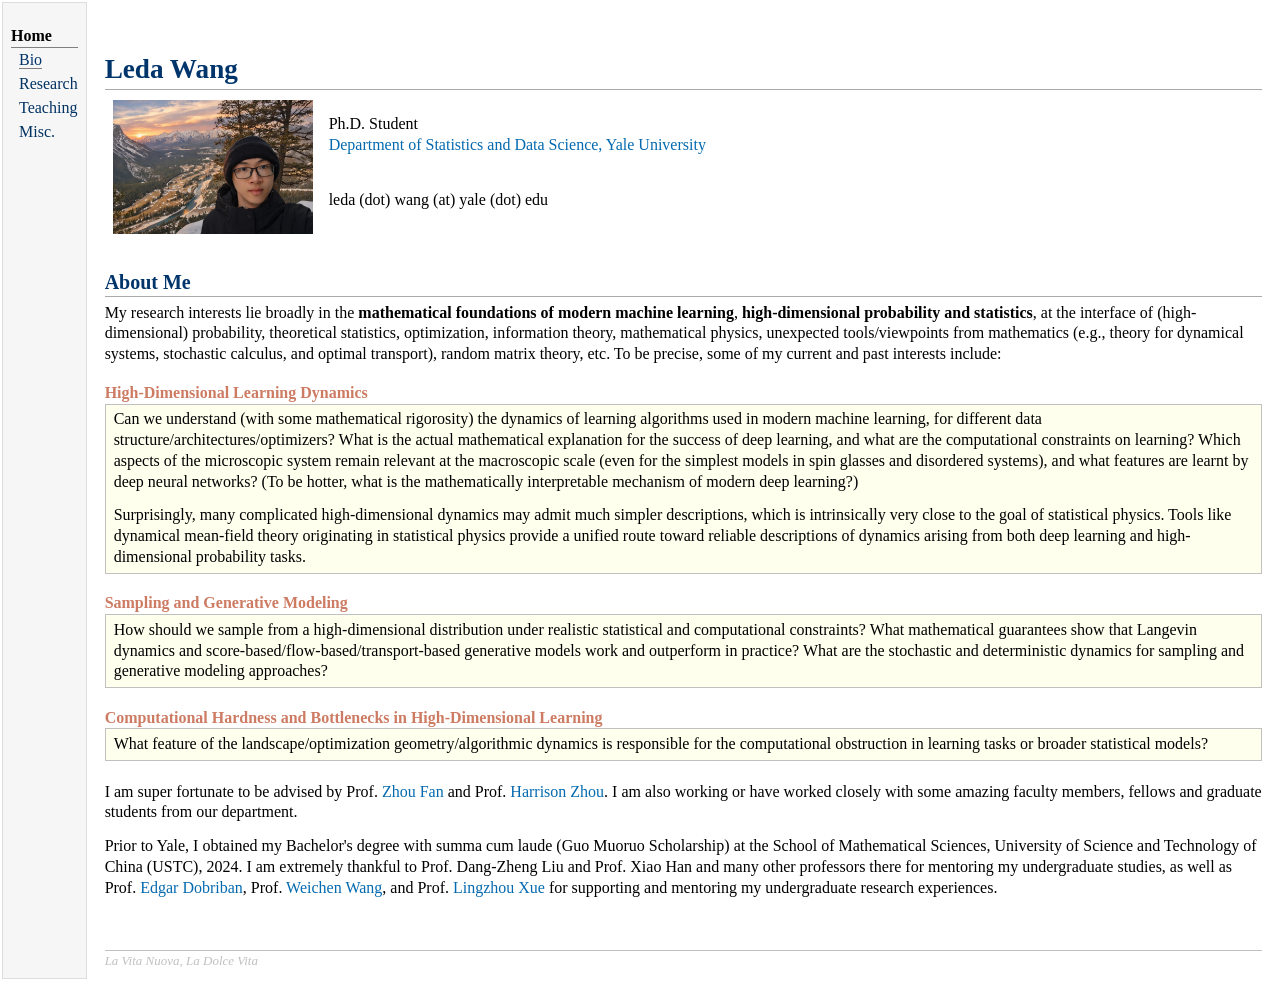
<file: index.html>
<!DOCTYPE html PUBLIC "-//W3C//DTD XHTML 1.1//EN"
  "http://www.w3.org/TR/xhtml11/DTD/xhtml11.dtd">
<html xmlns="http://www.w3.org/1999/xhtml" xml:lang="en">
<head>
<meta name="generator" content="jemdoc, see http://jemdoc.jaboc.net/" />
<meta http-equiv="Content-Type" content="text/html;charset=utf-8" />
<link rel="stylesheet" href="jemdoc.css" type="text/css" />
<title>Leda Wang</title>
</head>
<body>
<table summary="Table for page layout." id="tlayout">
<tr valign="top">
<td id="layout-menu">
<div class="menu-category">Home</div>
<div class="menu-item"><a href="index.html" class="current">Bio</a></div>
<div class="menu-item"><a href="publications.html">Research</a></div>
<div class="menu-item"><a href="teaching.html">Teaching</a></div>
<div class="menu-item"><a href="fun.html">Misc.</a></div>
</td>
<td id="layout-content">
<!-- Global site tag (gtag.js) - Google Analytics -->
<script async src="https://www.googletagmanager.com/gtag/js?id=UA-150369356-1"></script>
<script>
  window.dataLayer = window.dataLayer || [];
  function gtag(){dataLayer.push(arguments);}
  gtag('js', new Date());

  gtag('config', 'UA-150369356-1');
</script>
<h1>Leda Wang</h1>
<table class="imgtable"><tr>
<td><img src="Banff.png" alt="Leda Wang" width="200px" /></td>
<td align="left"><p>Ph.D. Student <br />
<a href="https://statistics.yale.edu/">Department of Statistics and Data Science, Yale University</a> <br /></p>
<p><br />
leda (dot) wang (at) yale (dot) edu <br /></p>
</td></tr></table>
<h2>About Me</h2>
<p>
My research interests lie broadly in the <strong>mathematical foundations of modern machine learning</strong>, <strong>high-dimensional probability and statistics</strong>,
at the interface of (high-dimensional) probability, theoretical statistics, optimization, information theory, mathematical physics, unexpected tools/viewpoints from mathematics (e.g., theory for dynamical systems, stochastic calculus, and optimal transport), random matrix theory, etc. To be precise, some of my current and past interests include:
</p>

<div class="infoblock"> <div class="blocktitle"> <strong>High-Dimensional Learning Dynamics</strong> </div> <div class="blockcontent"> <p> Can we understand (with some mathematical rigorosity) the dynamics of learning algorithms used in modern machine learning, for different data structure/architectures/optimizers? What is the actual mathematical explanation for the success of deep learning, and what are the computational constraints on learning? Which aspects of the microscopic system remain relevant at the macroscopic scale (even for the simplest models in spin glasses and disordered systems), and what features are learnt by deep neural networks? (To be hotter, what is the mathematically interpretable mechanism of modern deep learning?) </p>

<p> Surprisingly, many complicated high-dimensional dynamics may admit much simpler descriptions, which is intrinsically very close to the goal of statistical physics. Tools like dynamical mean-field theory originating in statistical physics provide a unified route toward reliable descriptions of dynamics arising from both deep learning and high-dimensional probability tasks. </p> </div></div>

<div class="infoblock"> <div class="blocktitle"><strong>Sampling and Generative Modeling</strong> </div> <div class="blockcontent"> <p> How should we sample from a high-dimensional distribution under realistic statistical and computational constraints? What mathematical guarantees show that Langevin dynamics and score-based/flow-based/transport-based generative models work and outperform in practice? What are the stochastic and deterministic dynamics for sampling and generative modeling approaches? </p> </div></div>

<div class="infoblock"> <div class="blocktitle"><strong>Computational Hardness and Bottlenecks in High-Dimensional Learning</strong></div> <div class="blockcontent"> <p> What feature of the landscape/optimization geometry/algorithmic dynamics is responsible for the computational obstruction in learning tasks or broader statistical models? </p> </div></div>

<p>I am super fortunate to be advised by Prof. <a href="http://www.stat.yale.edu/~zf59/">Zhou Fan</a> and Prof. <a href="http://www.stat.yale.edu/~hz68/">Harrison Zhou</a>. I am also working or have worked closely with some amazing faculty members, fellows and graduate students from our department.
</p>
<p>Prior to Yale, I obtained my Bachelor's degree with summa cum laude (Guo Muoruo Scholarship) at the School of Mathematical Sciences, University of Science and Technology of China (USTC), 2024. I am extremely thankful to Prof. Dang-Zheng Liu and Prof. Xiao Han and many other professors there for mentoring my undergraduate studies, as well as Prof. <a href="https://statistics.wharton.upenn.edu/profile/dobriban/">Edgar Dobriban</a>, Prof. <a href="https://weichwang.github.io/weichenw/">Weichen Wang</a>, and Prof. <a href="https://lingzhou-xue.github.io/">Lingzhou Xue</a> for supporting and mentoring my undergraduate research experiences.
</p>
<div id="footer">
<div id="footer-text">
<i>La Vita Nuova, La Dolce Vita</i>
</div>
</div>
</td>
</tr>
</table>
</body>
</html>
</file>
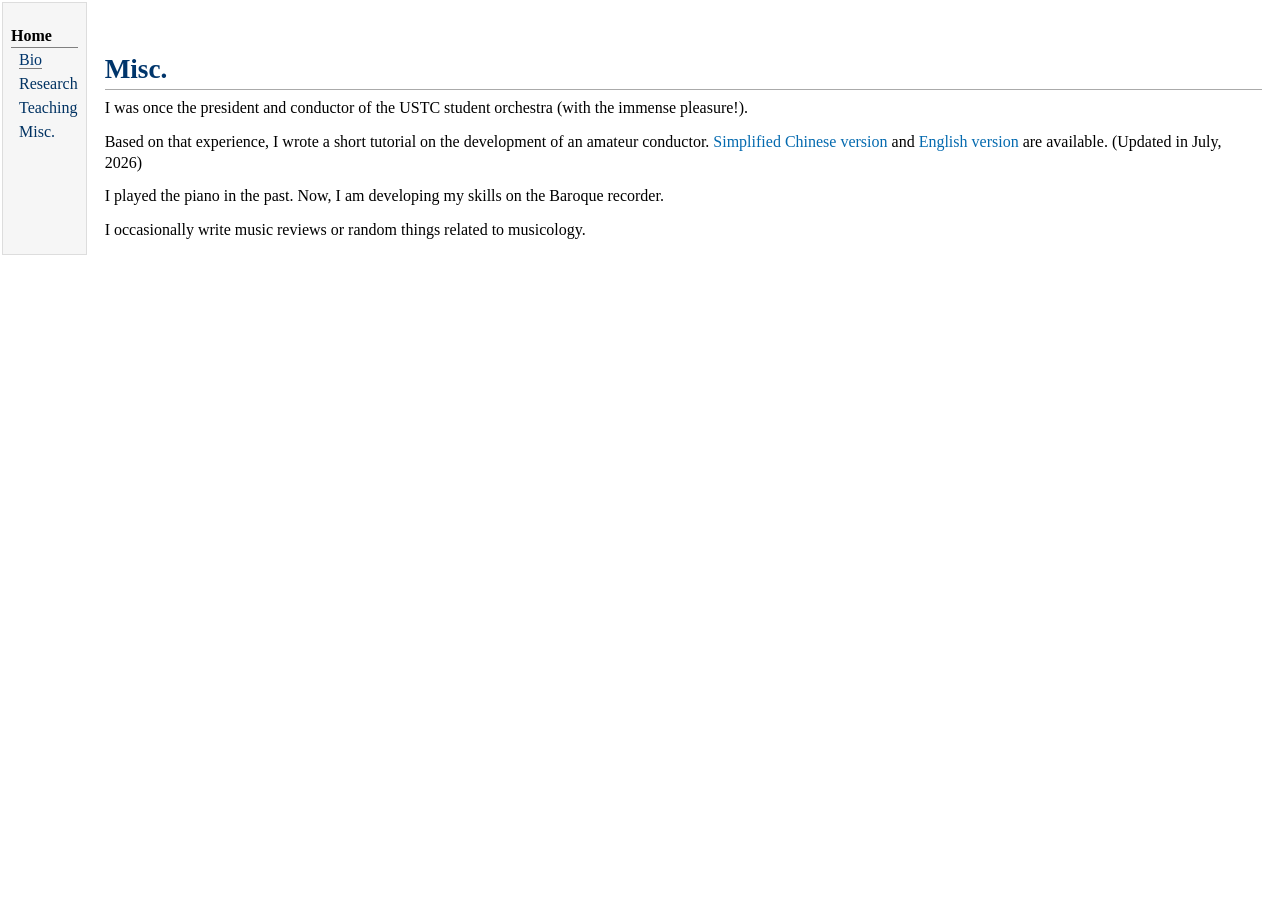
<file: fun.html>
<!DOCTYPE html PUBLIC "-//W3C//DTD XHTML 1.1//EN"
  "http://www.w3.org/TR/xhtml11/DTD/xhtml11.dtd">
<html xmlns="http://www.w3.org/1999/xhtml" xml:lang="en">
<head>
<meta name="generator" content="jemdoc, see http://jemdoc.jaboc.net/" />
<meta http-equiv="Content-Type" content="text/html;charset=utf-8" />
<link rel="stylesheet" href="jemdoc.css" type="text/css" />
<title>Leda Wang</title>
</head>
<body>
<table summary="Table for page layout." id="tlayout">
<tr valign="top">
<td id="layout-menu">
<div class="menu-category">Home</div>
<div class="menu-item"><a href="index.html" class="current">Bio</a></div>
<div class="menu-item"><a href="publications.html">Research</a></div>
<div class="menu-item"><a href="teaching.html">Teaching</a></div>
<div class="menu-item"><a href="fun.html">Misc.</a></div>
</td>
<td id="layout-content">
<!-- Global site tag (gtag.js) - Google Analytics -->
<script async src="https://www.googletagmanager.com/gtag/js?id=UA-150369356-1"></script>
<script>
  window.dataLayer = window.dataLayer || [];
  function gtag(){dataLayer.push(arguments);}
  gtag('js', new Date());

  gtag('config', 'UA-150369356-1');
</script>
<h1>Misc.</h1>
<p>I was once the president and conductor of the USTC student orchestra (with the immense pleasure!). <br /></p>
<p>Based on that experience, I wrote a short tutorial on the development of an amateur conductor. <a href="指挥教程.pdf">Simplified Chinese version</a> and <a href="Tutorial_on_Conducting.pdf">English version</a> are available. (Updated in July, 2026) </p>
<p>I played the piano in the past. Now, I am developing my skills on the Baroque recorder. </p>
<p>I occasionally write music reviews or random things related to musicology. </p>
</div>
</div>
</td>
</tr>
</table>
</body>
</html>
</file>
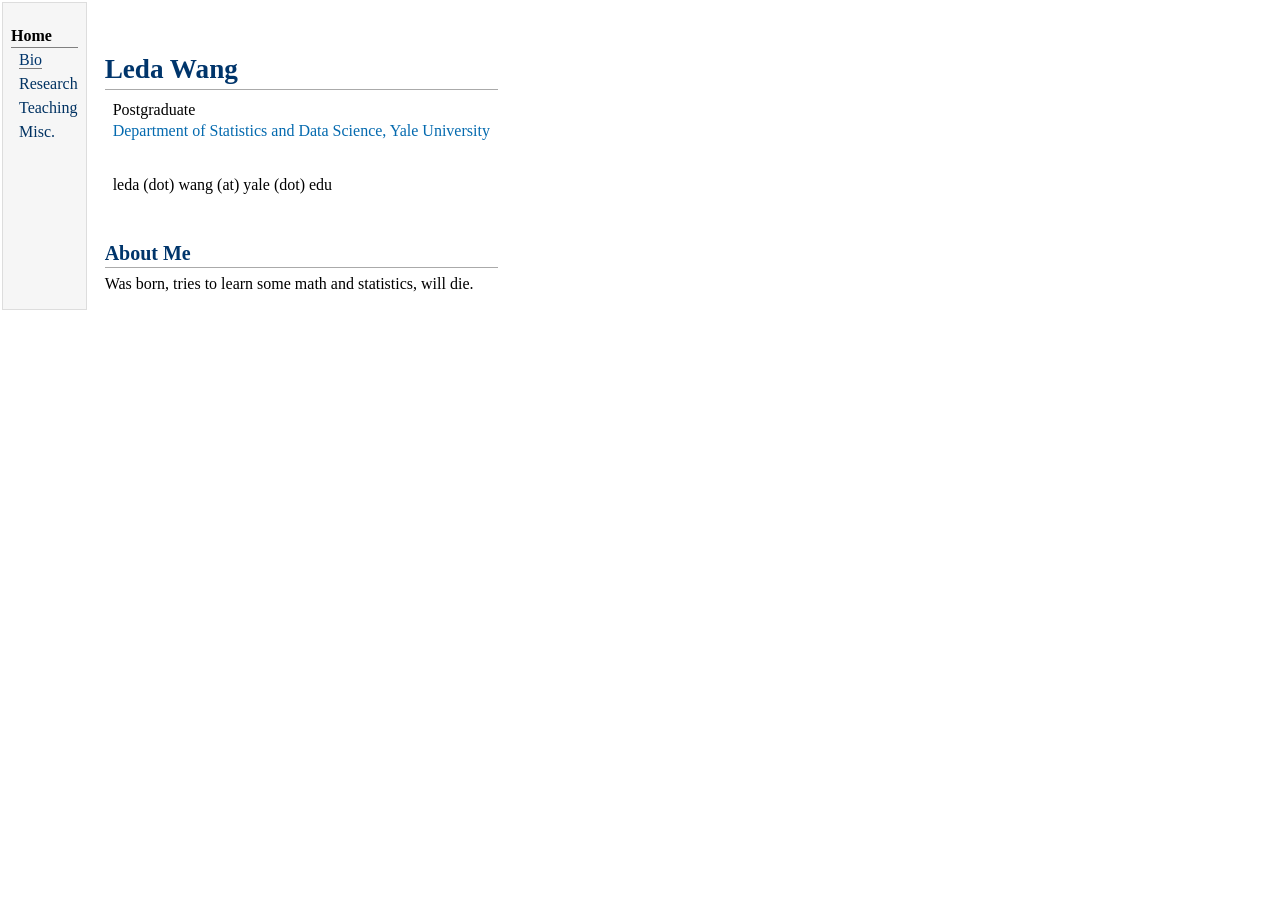
<file: index_old.html>
<!DOCTYPE html PUBLIC "-//W3C//DTD XHTML 1.1//EN"
  "http://www.w3.org/TR/xhtml11/DTD/xhtml11.dtd">
<html xmlns="http://www.w3.org/1999/xhtml" xml:lang="en">
<head>
<meta name="generator" content="jemdoc, see http://jemdoc.jaboc.net/" />
<meta http-equiv="Content-Type" content="text/html;charset=utf-8" />
<link rel="stylesheet" href="jemdoc.css" type="text/css" />
<title>Leda Wang - USTC Mathematics</title>
</head>
<body>
<table summary="Table for page layout." id="tlayout">
<tr valign="top">
<td id="layout-menu">
<div class="menu-category">Home</div>
<div class="menu-item"><a href="index.html" class="current">Bio</a></div>
<div class="menu-item"><a href="publications.html">Research</a></div>
<div class="menu-item"><a href="teaching.html">Teaching</a></div>
<div class="menu-item"><a href="fun.html">Misc.</a></div>
</td>
<td id="layout-content">
<!-- Global site tag (gtag.js) - Google Analytics -->
<script async src="https://www.googletagmanager.com/gtag/js?id=UA-150369356-1"></script>
<script>
  window.dataLayer = window.dataLayer || [];
  function gtag(){dataLayer.push(arguments);}
  gtag('js', new Date());

  gtag('config', 'UA-150369356-1');
</script>
<h1>Leda Wang</h1>
<table class="imgtable"><tr>
<td align="left"><p>Postgraduate <br />
<a href="https://statistics.yale.edu/">Department of Statistics and Data Science, Yale University</a> <br /></p>
<p><br />
leda (dot) wang (at) yale (dot) edu <br /></p>
</td></tr></table>
<h2>About Me</h2>
<p>Was born, tries to learn some math and statistics, will die.
</p>
</td>
</tr>
</table>
</body>
</html>
</file>
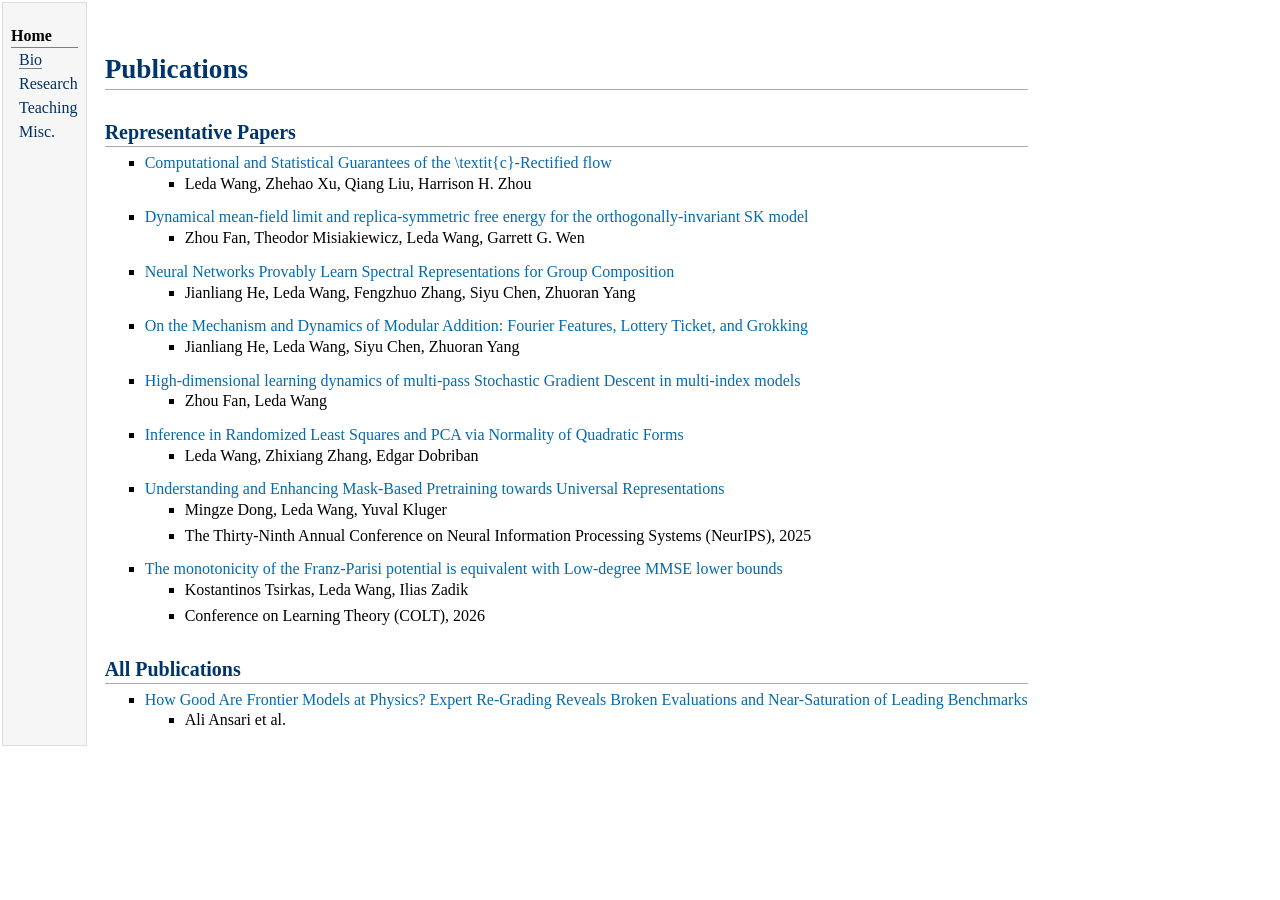
<file: publications.html>
<!DOCTYPE html PUBLIC "-//W3C//DTD XHTML 1.1//EN"
  "http://www.w3.org/TR/xhtml11/DTD/xhtml11.dtd">
<html xmlns="http://www.w3.org/1999/xhtml" xml:lang="en">
<head>
<meta name="generator" content="jemdoc, see http://jemdoc.jaboc.net/" />
<meta http-equiv="Content-Type" content="text/html;charset=utf-8" />
<link rel="stylesheet" href="jemdoc.css" type="text/css" />
<title>Leda Wang</title>
</head>
<body>
<table summary="Table for page layout." id="tlayout">
<tr valign="top">
<td id="layout-menu">
<div class="menu-category">Home</div>
<div class="menu-item"><a href="index.html" class="current">Bio</a></div>
<div class="menu-item"><a href="publications.html">Research</a></div>
<div class="menu-item"><a href="teaching.html">Teaching</a></div>
<div class="menu-item"><a href="fun.html">Misc.</a></div>
</td>
<td id="layout-content">
<!-- Global site tag (gtag.js) - Google Analytics -->
<script async src="https://www.googletagmanager.com/gtag/js?id=UA-150369356-1"></script>
<script>
  window.dataLayer = window.dataLayer || [];
  function gtag(){dataLayer.push(arguments);}
  gtag('js', new Date());

  gtag('config', 'UA-150369356-1');
</script>
<h1>Publications</h1>
<h2>Representative Papers</h2>
<ul>
<li><p><a href="https://arxiv.org/abs/2608.02487">Computational and Statistical Guarantees of the \textit{c}-Rectified flow</a> <br /></p>
<ul>
<li><p>Leda Wang, Zhehao Xu, Qiang Liu, Harrison H. Zhou</p>
</li>
</ul>

</li>
<li><p><a href="https://arxiv.org/abs/2607.10102">Dynamical mean-field limit and replica-symmetric free energy for the orthogonally-invariant SK model</a> <br /></p>
<ul>
<li><p>Zhou Fan, Theodor Misiakiewicz, Leda Wang, Garrett G. Wen</p>
</li>
</ul>

</li>
<li><p><a href="https://arxiv.org/abs/2606.02993">Neural Networks Provably Learn Spectral Representations for Group Composition</a> <br /></p>
<ul>
<li><p>Jianliang He, Leda Wang, Fengzhuo Zhang, Siyu Chen, Zhuoran Yang</p>
</li>
</ul>

</li>
<li><p><a href="https://arxiv.org/abs/2602.16849">On the Mechanism and Dynamics of Modular Addition: Fourier Features, Lottery Ticket, and Grokking</a> <br /></p>
<ul>
<li><p>Jianliang He, Leda Wang, Siyu Chen, Zhuoran Yang</p>
</li>
</ul>

</li>
<li><p><a href="https://arxiv.org/abs/2601.21093">High-dimensional learning dynamics of multi-pass Stochastic Gradient Descent in multi-index models</a> <br /></p>
<ul>
<li><p>Zhou Fan, Leda Wang</p>
</li>
</ul>

</li>
<li><p><a href="https://arxiv.org/abs/2404.00912">Inference in Randomized Least Squares and PCA via Normality of Quadratic Forms</a> <br /></p>
<ul>
<li><p>Leda Wang, Zhixiang Zhang, Edgar Dobriban</p>
</li>
</ul>

</li>
<li><p><a href="https://arxiv.org/abs/2509.21650">Understanding and Enhancing Mask-Based Pretraining towards Universal Representations</a> <br /></p>
<ul>
<li><p>Mingze Dong, Leda Wang, Yuval Kluger</p>
</li>
<li><p>The Thirty-Ninth Annual Conference on Neural Information Processing Systems (NeurIPS), 2025</p>
</li>
</ul>

</li>
<li><p><a href="https://arxiv.org/abs/2603.20070">The monotonicity of the Franz-Parisi potential is equivalent with Low-degree MMSE lower bounds </a> <br /></p>
<ul>
<li><p>Kostantinos Tsirkas, Leda Wang, Ilias Zadik</p>
</li>
<li><p>Conference on Learning Theory (COLT), 2026</p>
</li>
</ul>


</li>
</ul>
<h2>All Publications</h2>
<ul>
<li><p><a href="https://arxiv.org/abs/2609.13009">How Good Are Frontier Models at Physics? Expert Re-Grading Reveals Broken Evaluations and Near-Saturation of Leading Benchmarks</a> <br /></p>
<ul>
<li><p>Ali Ansari et al.</p>
</li>
</ul>

</li>
</ul>
<!--
<h2>Unpublished</h2>
<ul>
<li><p><a href="Lindeberg_method_summary_1.pdf">A Glimpse of Lindeberg Replacement Method.</a> <br /></p>
<ul>
<li><p>A comprehensive review of the Lindeberg's leave-one-out method and its applications in probability theory. Submitted as the report for Loo-Keng Hua Seminar.</p>
</li>
</ul>
<ul>
-->
</div>
</div>
</td>
</tr>
</table>
</body>
</html>
</file>
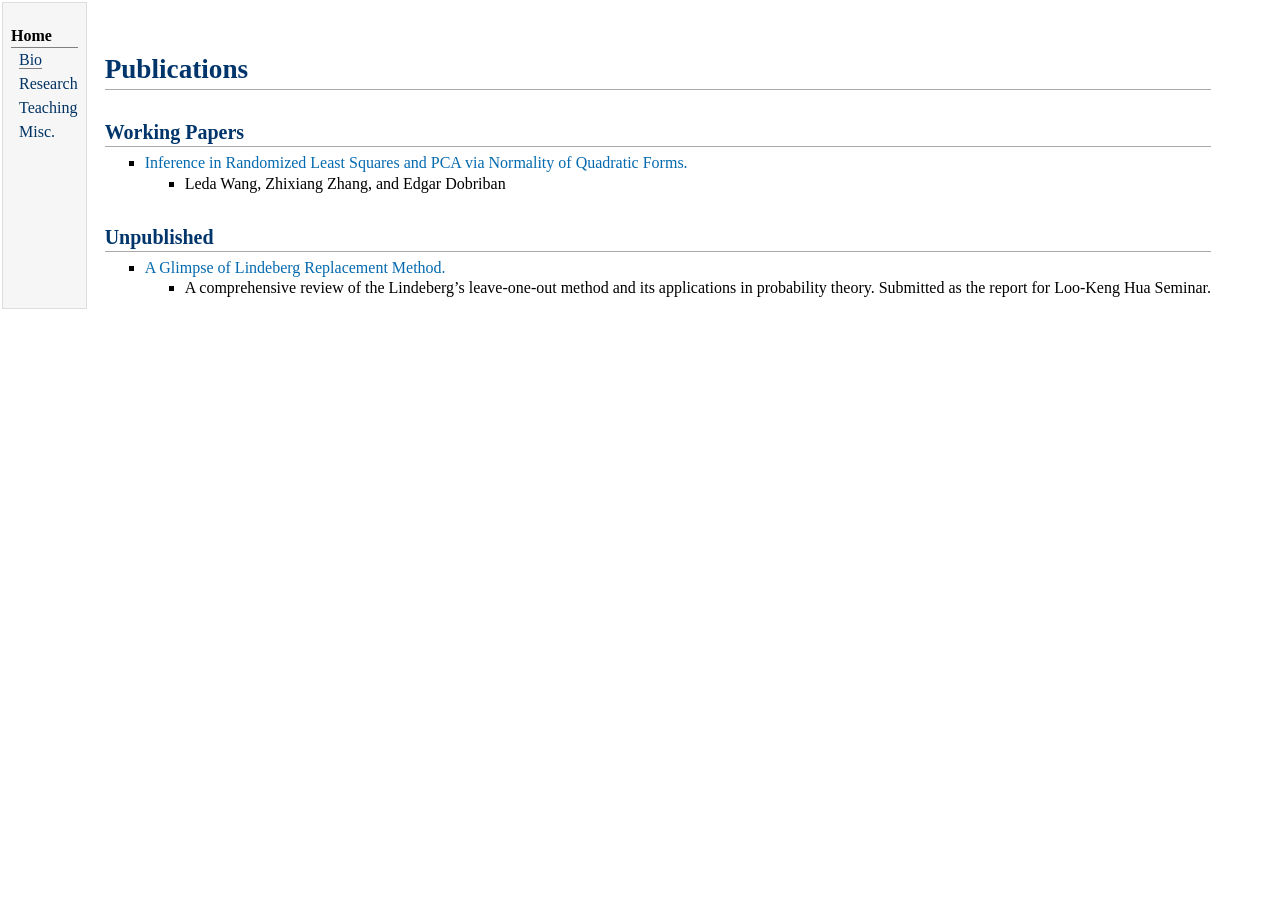
<file: publications_old.html>
<!DOCTYPE html PUBLIC "-//W3C//DTD XHTML 1.1//EN"
  "http://www.w3.org/TR/xhtml11/DTD/xhtml11.dtd">
<html xmlns="http://www.w3.org/1999/xhtml" xml:lang="en">
<head>
<meta name="generator" content="jemdoc, see http://jemdoc.jaboc.net/" />
<meta http-equiv="Content-Type" content="text/html;charset=utf-8" />
<link rel="stylesheet" href="jemdoc.css" type="text/css" />
<title>Leda Wang - USTC Mathematics</title>
</head>
<body>
<table summary="Table for page layout." id="tlayout">
<tr valign="top">
<td id="layout-menu">
<div class="menu-category">Home</div>
<div class="menu-item"><a href="index.html" class="current">Bio</a></div>
<div class="menu-item"><a href="publications.html">Research</a></div>
<div class="menu-item"><a href="teaching.html">Teaching</a></div>
<div class="menu-item"><a href="fun.html">Misc.</a></div>
</td>
<td id="layout-content">
<!-- Global site tag (gtag.js) - Google Analytics -->
<script async src="https://www.googletagmanager.com/gtag/js?id=UA-150369356-1"></script>
<script>
  window.dataLayer = window.dataLayer || [];
  function gtag(){dataLayer.push(arguments);}
  gtag('js', new Date());

  gtag('config', 'UA-150369356-1');
</script>
<h1>Publications</h1>
<h2>Working Papers</h2>
<ul>
<li><p><a href="https://arxiv.org/abs/2404.00912">Inference in Randomized Least Squares and PCA via Normality of Quadratic Forms.</a> <br /></p>
<ul>
<li><p>Leda Wang, Zhixiang Zhang, and Edgar Dobriban</p>
</li>
</ul>
  
</li>
</ul>
<h2>Unpublished</h2>
<ul>
<li><p><a href="Lindeberg_method_summary_1.pdf">A Glimpse of Lindeberg Replacement Method.</a> <br /></p>
<ul>
<li><p>A comprehensive review of the Lindeberg’s leave-one-out method and its applications in probability theory. Submitted as the report for Loo-Keng Hua Seminar.</p>
</li>
</ul>
<ul>
</div>
</div>
</td>
</tr>
</table>
</body>
</html>
</file>
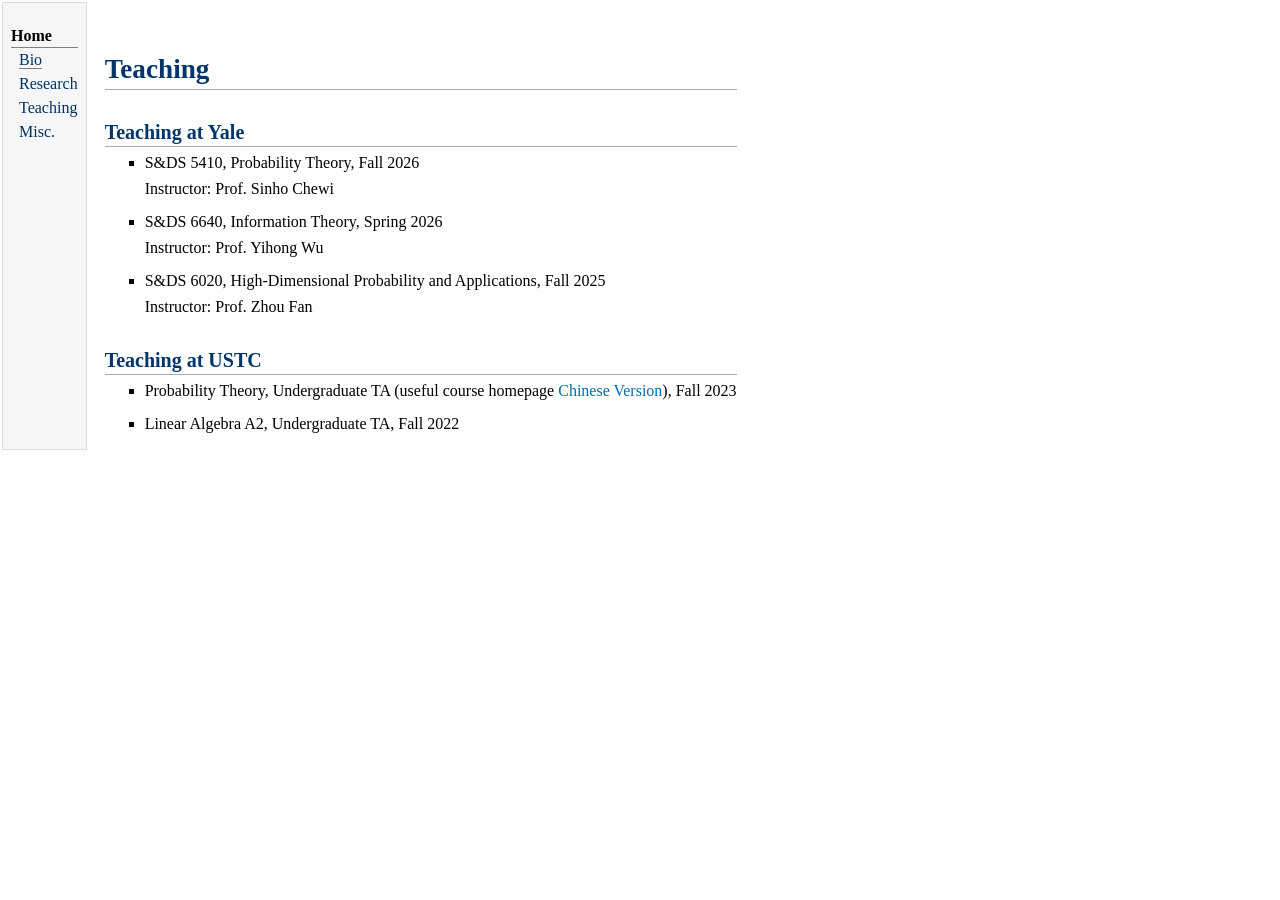
<file: teaching.html>
<!DOCTYPE html PUBLIC "-//W3C//DTD XHTML 1.1//EN"
  "http://www.w3.org/TR/xhtml11/DTD/xhtml11.dtd">
<html xmlns="http://www.w3.org/1999/xhtml" xml:lang="en">
<head>
<meta name="generator" content="jemdoc, see http://jemdoc.jaboc.net/" />
<meta http-equiv="Content-Type" content="text/html;charset=utf-8" />
<link rel="stylesheet" href="jemdoc.css" type="text/css" />
<title>Leda Wang</title>
</head>
<body>
<table summary="Table for page layout." id="tlayout">
<tr valign="top">
<td id="layout-menu">
<div class="menu-category">Home</div>
<div class="menu-item"><a href="index.html" class="current">Bio</a></div>
<div class="menu-item"><a href="publications.html">Research</a></div>
<div class="menu-item"><a href="teaching.html">Teaching</a></div>
<div class="menu-item"><a href="fun.html">Misc.</a></div>
</td>
<td id="layout-content">
<!-- Global site tag (gtag.js) - Google Analytics -->
<script async src="https://www.googletagmanager.com/gtag/js?id=UA-150369356-1"></script>
<script>
  window.dataLayer = window.dataLayer || [];
  function gtag(){dataLayer.push(arguments);}
  gtag('js', new Date());

  gtag('config', 'UA-150369356-1');
</script>
<h1>Teaching</h1>
<h2>Teaching at Yale</h2>
<ul>
<li><p>S&DS 5410, Probability Theory, Fall 2026</p>
<p>Instructor: Prof. Sinho Chewi</p>
</li>
</ul>
<ul>
<li><p>S&DS 6640, Information Theory, Spring 2026</p>
<p>Instructor: Prof. Yihong Wu</p>
</li>
</ul>
<ul>
<li><p>S&DS 6020, High-Dimensional Probability and Applications, Fall 2025</p>
<p>Instructor: Prof. Zhou Fan</p>
</li>
</ul>
<h2>Teaching at USTC</h2>
<ul>
<li><p>Probability Theory, Undergraduate TA (useful course homepage <a href="http://home.ustc.edu.cn/~zyx240014/USTCProbability/index.html">Chinese Version</a>), Fall 2023</p>
</li>
</ul>
<ul>
<li><p>Linear Algebra A2, Undergraduate TA, Fall 2022</p>
</li>
</ul>
</div>
</div>
</td>
</tr>
</table>
</body>
</html>
</file>
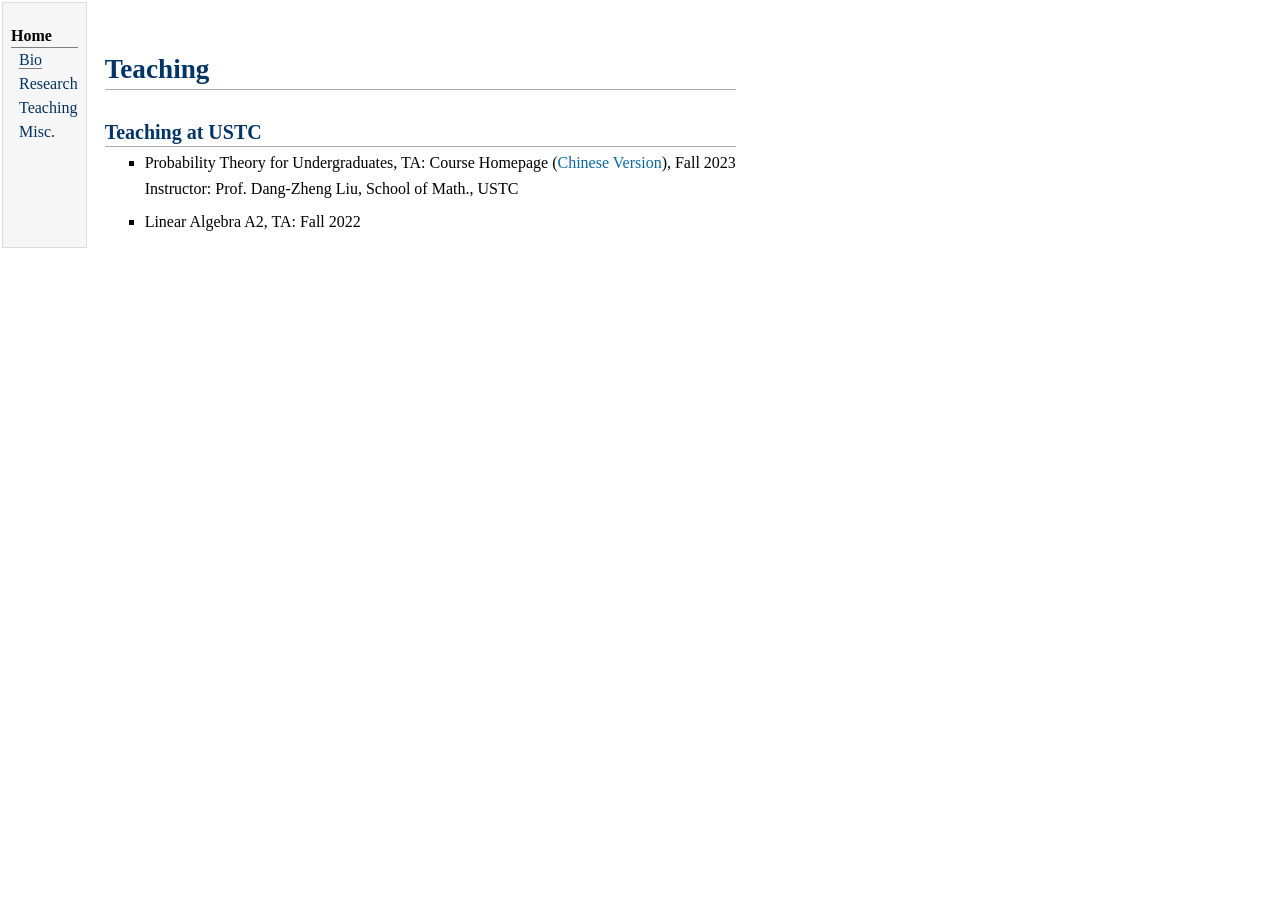
<file: teaching_old.html>
<!DOCTYPE html PUBLIC "-//W3C//DTD XHTML 1.1//EN"
  "http://www.w3.org/TR/xhtml11/DTD/xhtml11.dtd">
<html xmlns="http://www.w3.org/1999/xhtml" xml:lang="en">
<head>
<meta name="generator" content="jemdoc, see http://jemdoc.jaboc.net/" />
<meta http-equiv="Content-Type" content="text/html;charset=utf-8" />
<link rel="stylesheet" href="jemdoc.css" type="text/css" />
<title>Leda Wang - USTC Mathematics</title>
</head>
<body>
<table summary="Table for page layout." id="tlayout">
<tr valign="top">
<td id="layout-menu">
<div class="menu-category">Home</div>
<div class="menu-item"><a href="index.html" class="current">Bio</a></div>
<div class="menu-item"><a href="publications.html">Research</a></div>
<div class="menu-item"><a href="teaching.html">Teaching</a></div>
<div class="menu-item"><a href="fun.html">Misc.</a></div>
</td>
<td id="layout-content">
<!-- Global site tag (gtag.js) - Google Analytics -->
<script async src="https://www.googletagmanager.com/gtag/js?id=UA-150369356-1"></script>
<script>
  window.dataLayer = window.dataLayer || [];
  function gtag(){dataLayer.push(arguments);}
  gtag('js', new Date());

  gtag('config', 'UA-150369356-1');
</script>
<h1>Teaching</h1>
<h2>Teaching at USTC</h2>
<ul>
<li><p>Probability Theory for Undergraduates, TA: Course Homepage (<a href="http://home.ustc.edu.cn/~zyx240014/USTCProbability/index.html">Chinese Version</a>), Fall 2023</p>
<p>Instructor: Prof. Dang-Zheng Liu, School of Math., USTC</p>
</li>
</ul>
<ul>
<li><p>Linear Algebra A2, TA: Fall 2022</p>
</li>
</ul>
</div>
</div>
</td>
</tr>
</table>
</body>
</html>
</file>
<file: jemdoc.css>
/* Default css file for jemdoc. */

table#tlayout {
    border: none;
    border-collapse: separate;
    background: white;
}

body {
	background: white;
	font-family: Georgia, serif;
	padding-bottom: 8px;
	margin: 0;
}

#layout-menu {
	background: #f6f6f6;
	border: 1px solid #dddddd;
	padding-top: 0.5em;
	padding-left: 8px;
	padding-right: 8px;
	font-size: 1.0em;
	width: auto;
	white-space: nowrap;
    text-align: left;
    vertical-align: top;
}

#layout-menu td {
	background: #f4f4f4;
    vertical-align: top;
}

#layout-content {
	padding-top: 0.0em;
	padding-left: 1.0em;
	padding-right: 1.0em;
    border: none;
    background: white;
    text-align: left;
    vertical-align: top;
}

#layout-menu a {
	line-height: 1.5em;
	margin-left: 0.5em;
}

tt {
    background: #ffffdd;
}

pre, tt {
	font-size: 90%;
	font-family: monaco, monospace;
}

a, a > tt {
	color: #046AAF;
	text-decoration: none;
}

a:hover {
	border-bottom: 1px gray dotted;
}

#layout-menu a.current:link, #layout-menu a.current:visited {
	color: #00356b;
	border-bottom: 1px gray solid;
}
#layout-menu a:link, #layout-menu a:visited, #layout-menu a:hover {
	color: #003262;
	text-decoration: none;
}
#layout-menu a:hover {
	text-decoration: none;
}

div.menu-category {
	border-bottom: 1px solid gray;
	margin-top: 0.8em;
	padding-top: 0.2em;
	padding-bottom: 0.1em;
	font-weight: bold;
}

div.menu-item {
	padding-left: 16px;
	text-indent: -16px;
}

div#toptitle {
	padding-bottom: 0.2em;
	margin-bottom: 1.5em;
	border-bottom: 3px double gray;
}

/* Reduce space if we begin the page with a title. */
div#toptitle + h2, div#toptitle + h3 {
	margin-top: -0.7em;
}

div#subtitle {
	margin-top: 0.0em;
	margin-bottom: 0.0em;
	padding-top: 0em;
	padding-bottom: 0.1em;
}

em {
	font-style: italic;
}

strong {
	font-weight: bold;
}


h1, h2, h3 {
	color: #00356b;
	margin-top: 0.8em;
	margin-bottom: 0.3em;
	padding-bottom: 0.2em;
	line-height: 1.0;
	padding-top: 1.2em;
	border-bottom: 1px solid #aaaaaa;
}

h1 {
	font-size: 170%;
}

h2 {
	padding-top: 0.8em;
	font-size: 125%;
}

h2 + h3 {
    padding-top: 0.2em;
}

h3 {
	font-size: 110%;
	border-bottom: none;
}

p {
	margin-top: 0.0em;
	margin-bottom: 0.8em;
	padding: 0;
	line-height: 1.3;
}

pre {
	padding: 0;
	margin: 0;
}

div#footer {
	font-size: small;
	border-top: 1px solid #c0c0c0;
	padding-top: 0.1em;
	margin-top: 4.0em;
	color: #c0c0c0;
}

div#footer a {
	color: #80a0b0;
}

div#footer-text {
	float: left;
	padding-bottom: 8px;
}

ul, ol, dl {
	margin-top: 0.2em;
	padding-top: 0;
	margin-bottom: 0.8em;
}

dt {
	margin-top: 0.5em;
	margin-bottom: 0;
}

dl {
	margin-left: 20px;
}

dd {
	color: #222222;
}

dd > *:first-child {
	margin-top: 0;
}

ul {
	list-style-position: outside;
	list-style-type: square;
}

p + ul, p + ol {
	margin-top: -0.5em;
}

li ul, li ol {
	margin-top: -0.3em;
}

ol {
	list-style-position: outside;
	list-style-type: decimal;
}

li p, dd p {
	margin-bottom: 0.3em;
}


ol ol {
	list-style-type: lower-alpha;
}

ol ol ol {
	list-style-type: lower-roman;
}

p + div.codeblock {
	margin-top: -0.6em;
}

div.codeblock, div.infoblock {
	margin-right: 0%;
	margin-top: 1.2em;
	margin-bottom: 1.3em;
}

div.blocktitle {
	font-weight: bold;
	color: #cd7b62;
	margin-top: 1.2em;
	margin-bottom: 0.1em;
}

div.blockcontent {
	border: 1px solid silver;
	padding: 0.3em 0.5em;
}

div.infoblock > div.blockcontent {
	background: #ffffee;
}

div.blockcontent p + ul, div.blockcontent p + ol {
	margin-top: 0.4em;
}

div.infoblock p {
	margin-bottom: 0em;
}

div.infoblock li p, div.infoblock dd p {
	margin-bottom: 0.5em;
}

div.infoblock p + p {
	margin-top: 0.8em;
}

div.codeblock > div.blockcontent {
	background: #f6f6f6;
}

span.pycommand {
	color: #000070;
}

span.statement {
	color: #008800;
}
span.builtin {
	color: #000088;
}
span.special {
	color: #990000;
}
span.operator {
	color: #880000;
}
span.error {
	color: #aa0000;
}
span.comment, span.comment > *, span.string, span.string > * {
	color: #606060;
}

@media print {
	#layout-menu { display: none; }
}

#fwtitle {
	margin: 2px;
}

#fwtitle #toptitle {
	padding-left: 0.5em;
	margin-bottom: 0.5em;
}

#layout-content h1:first-child, #layout-content h2:first-child, #layout-content h3:first-child {
	margin-top: -0.7em;
}

div#toptitle h1, #layout-content div#toptitle h1 {
	margin-bottom: 0.0em;
	padding-bottom: 0.1em;
	padding-top: 0;
	margin-top: 0.5em;
	border-bottom: none;
}

img.eq {
	padding: 0;
	padding-left: 0.1em;
	padding-right: 0.1em;
	margin: 0;
}

img.eqwl {
	padding-left: 2em;
	padding-top: 0.6em;
	padding-bottom: 0.2em;
	margin: 0;
}

table {
    border: 2px solid black;
    border-collapse: collapse;
}

td {
    padding: 2px;
    padding-left: 0.5em;
    padding-right: 0.5em;
    text-align: center;
    border: 1px solid gray;
}

table + table {
    margin-top: 1em;
}

tr.heading {
    font-weight: bold;
    border-bottom: 2px solid black;
}

img {
    border: none;
}

table.imgtable, table.imgtable td {
    border: none;
    text-align: left;
}
</file>
